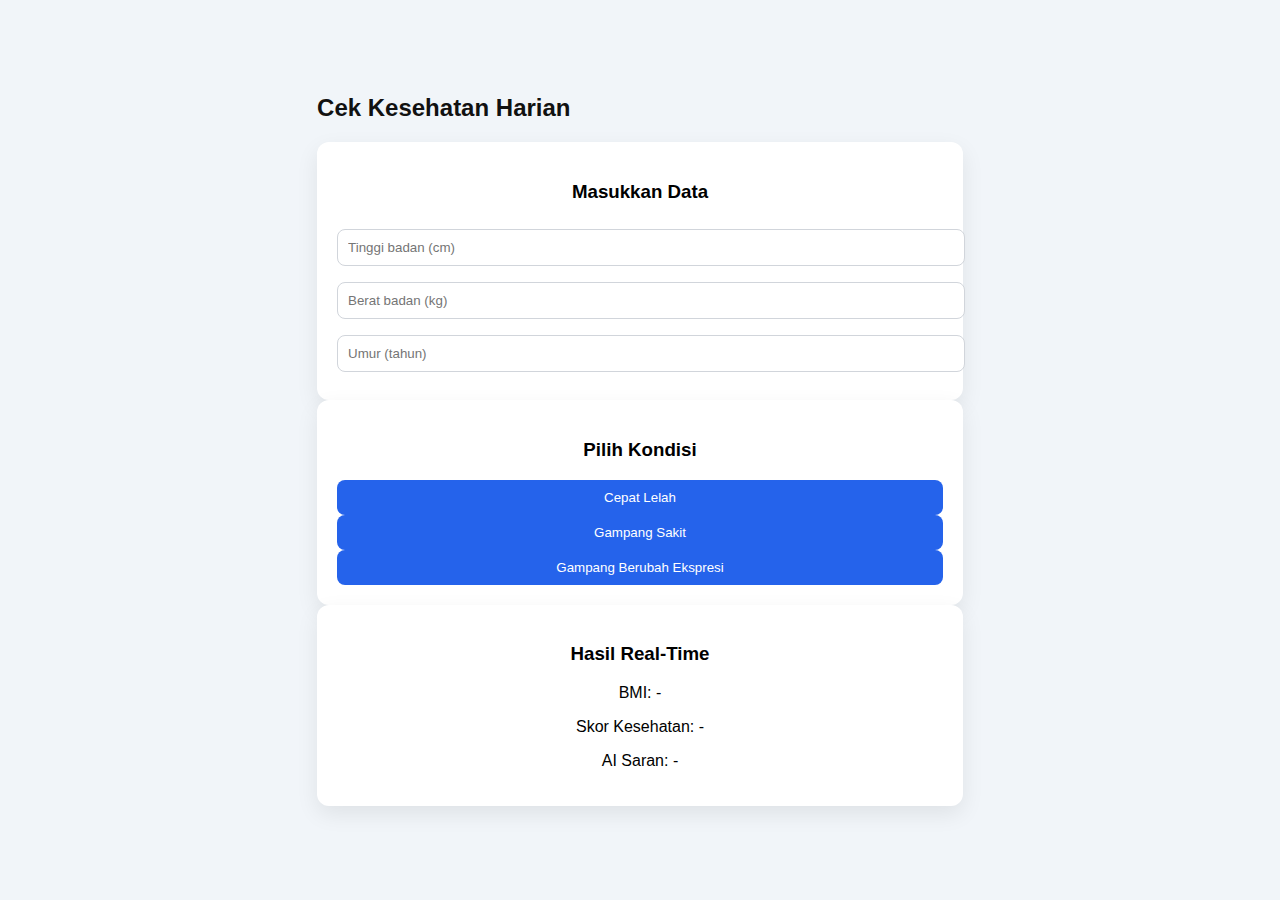
<file: dashboard.html>
<!DOCTYPE html>
<html lang="id">
<head>
    <meta charset="UTF-8">
    <meta name="viewport" content="width=device-width, initial-scale=1.0">
    <title>Cek Kesehatan Real-Time</title>
    <link rel="stylesheet" href="style.css">
</head>
<body>

<div class="dash">
    <h2>Cek Kesehatan Harian</h2>

    <div class="card">
        <h3>Masukkan Data</h3>
        <input type="number" id="tb" placeholder="Tinggi badan (cm)">
        <input type="number" id="bb" placeholder="Berat badan (kg)">
        <input type="number" id="umur" placeholder="Umur (tahun)">
    </div>

    <div class="card">
        <h3>Pilih Kondisi</h3>
        <button onclick="toggleCond('lelah')" id="btnLelah">Cepat Lelah</button>
        <button onclick="toggleCond('sakit')" id="btnSakit">Gampang Sakit</button>
        <button onclick="toggleCond('emosi')" id="btnEmosi">Gampang Berubah Ekspresi</button>
    </div>

    <div class="card">
        <h3>Hasil Real-Time</h3>
        <p id="hasilBMI">BMI: -</p>
        <p id="hasilSkor">Skor Kesehatan: -</p>
        <p id="aiSaran">AI Saran: -</p>
    </div>
</div>

<script src="script.js"></script>
</body>
</html>
</file>
<file: style.css>
body{
  margin:0;
  font-family:Arial, sans-serif;
  background:#f1f5f9;
  display:flex;
  justify-content:center;
  align-items:center;
  height:100vh;
}
.container{
  width:100%;
  max-width:360px;
  padding:20px;
}
.card{
  background:white;
  padding:20px;
  border-radius:12px;
  box-shadow:0 8px 22px rgba(0,0,0,0.08);
  text-align:center;
}
h2{margin-top:0;color:#111}
input{
  width:100%;
  margin:8px 0;
  padding:10px;
  border-radius:8px;
  border:1px solid #d1d5db;
}
button{
  width:100%;
  padding:10px;
  background:#2563eb;
  color:white;
  border:0;
  border-radius:8px;
  cursor:pointer;
}
button:hover{background:#1e51c6}
p a{color:#2563eb;text-decoration:none}
.logout{background:#ef4444}
.logout:hover{background:#d93030}
</file>
